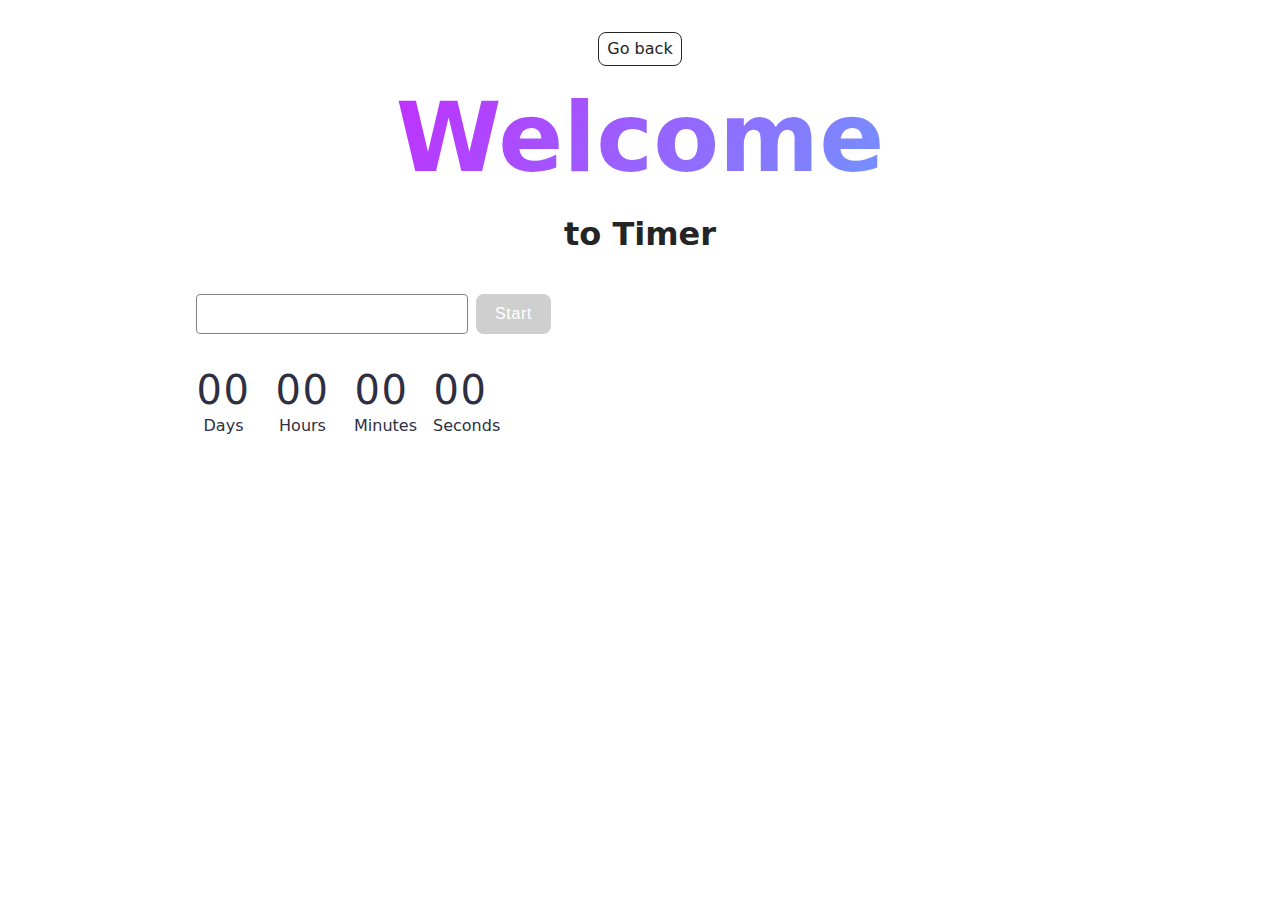
<file: src/1-timer.html>
<!DOCTYPE html>
<html lang="en">
  <head>
    <meta charset="UTF-8" />
    <meta http-equiv="X-UA-Compatible" content="IE=edge" />
    <meta name="viewport" content="width=device-width, initial-scale=1.0" />
    <title>Timer</title>
    <link rel="stylesheet" href="./css/styles.css" />
  </head>
  <body>
    <main>
      <div class="container">
        <a class="back-link" href="./index.html">Go back</a>
        <h1 class="main-title">
          <span class="main-title-gradient">Welcome</span> to Timer
        </h1>
        <div class="datetime-start">
          <input type="text" id="datetime-picker" />
          <button class="btn-start" type="button" data-start disabled>
            Start
          </button>
        </div>

        <div class="timer">
          <div class="field">
            <span class="value" data-days>00</span>
            <span class="label">Days</span>
          </div>
          <div class="field">
            <span class="value" data-hours>00</span>
            <span class="label">Hours</span>
          </div>
          <div class="field">
            <span class="value" data-minutes>00</span>
            <span class="label">Minutes</span>
          </div>
          <div class="field">
            <span class="value" data-seconds>00</span>
            <span class="label">Seconds</span>
          </div>
        </div>
      </div>
    </main>
    <script src="./js/1-timer.js" type="module"></script>
  </body>
</html>
</file>
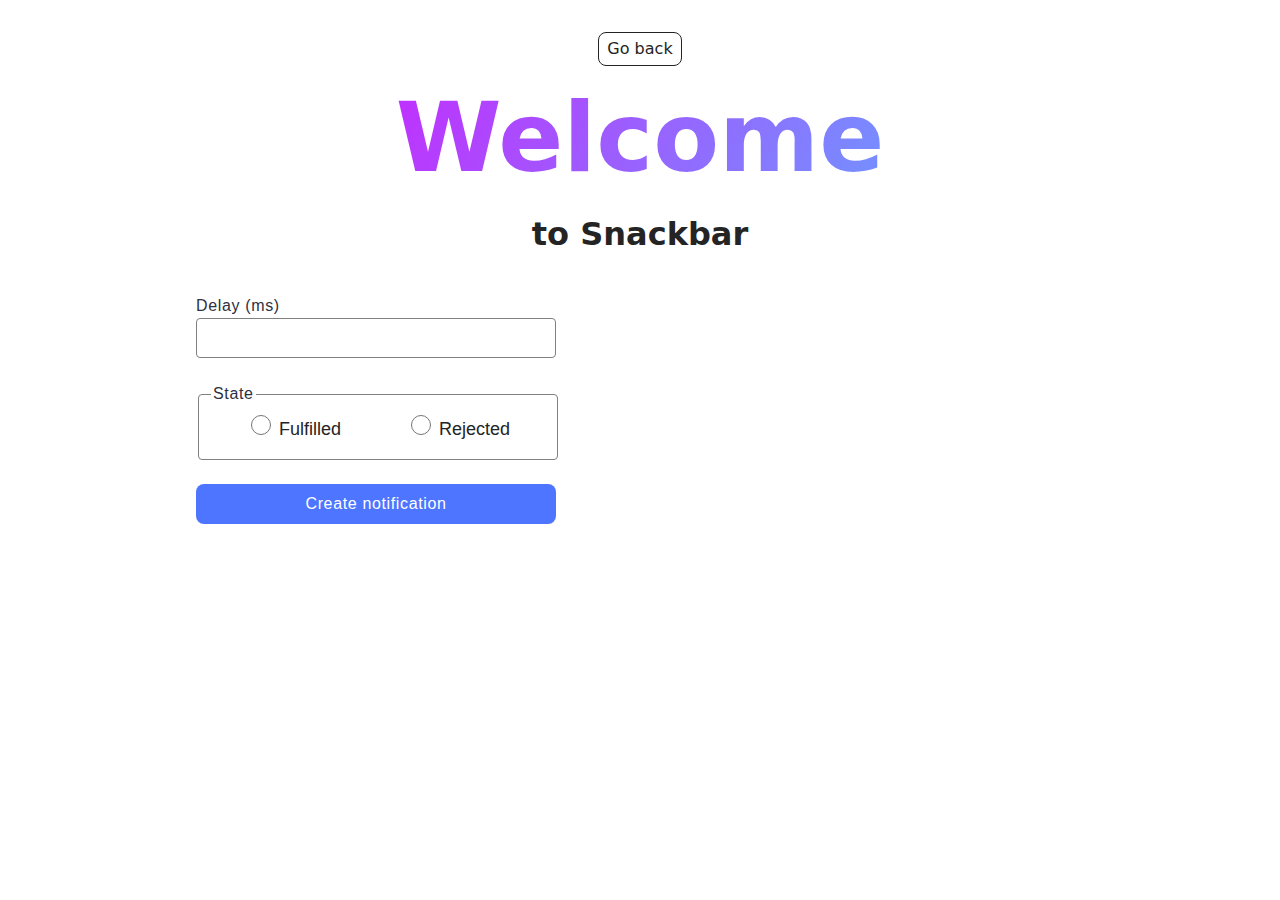
<file: src/2-snackbar.html>
<!DOCTYPE html>
<html lang="en">
  <head>
    <meta charset="UTF-8" />
    <meta http-equiv="X-UA-Compatible" content="IE=edge" />
    <meta name="viewport" content="width=device-width, initial-scale=1.0" />
    <title>Snackbar</title>
    <link rel="stylesheet" href="./css/styles.css" />
  </head>
  <body>
    <main>
      <div class="container">
        <a class="back-link" href="./index.html">Go back</a>
        <h1 class="main-title">
          <span class="main-title-gradient">Welcome</span> to Snackbar
        </h1>
        <form class="form">
          <label class="label-delay">
            Delay (ms)
            <input class="input-delay" type="number" name="delay" required />
          </label>

          <fieldset class="fieldset-state">
            <legend class="legend-state">State</legend>
            <label class="label-radio">
              <input type="radio" name="state" value="fulfilled" required />
              Fulfilled
            </label>
            <label class="label-radio">
              <input type="radio" name="state" value="rejected" required />
              Rejected
            </label>
          </fieldset>

          <button class="btn-create" type="submit">Create notification</button>
        </form>
      </div>
    </main>
    <script src="./js/2-snackbar.js" type="module"></script>
  </body>
</html>
</file>
<file: src/css/styles.css>
/**
  |============================
  | include css partials with
  | default @import url()
  |============================
*/
/* Common styles */
@import url('./reset.css');
@import url('./base.css');
@import url('./container.css');
@import url('./animations.css');

/* Sections style */
@import url('./header.css');
@import url('./vite-promo.css');
@import url('./badges.css');
@import url('./back-link.css');
@import url('./footer.css');
@import url('./timer.css');
@import url('./snackbar.css');
</file>
